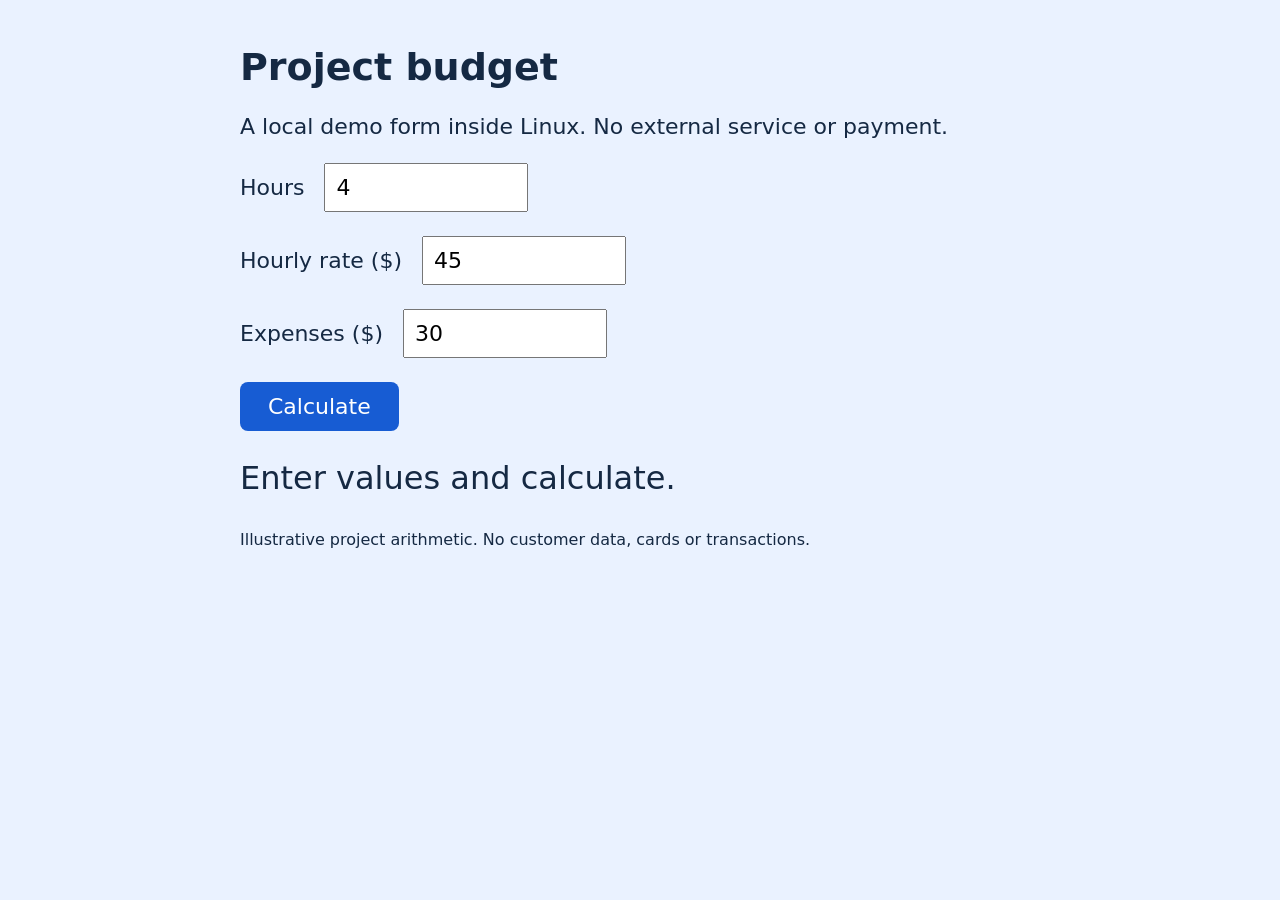
<file: examples/demo/project-budget.html>
<!doctype html>
<html lang="en"><meta charset="utf-8"><title>Project budget demo</title>
<style>body{font:22px system-ui,sans-serif;max-width:800px;margin:45px auto;background:#eaf2ff;color:#152943}h1{font-size:38px}label{display:block;margin:24px 0}input{font:inherit;width:180px;margin-left:20px;padding:10px}button{font:inherit;padding:12px 28px;background:#175cd3;color:white;border:0;border-radius:8px}output{display:block;font-size:32px;margin:28px 0}small{font-size:16px}</style>
<h1>Project budget</h1><p>A local demo form inside Linux. No external service or payment.</p>
<form id="estimate"><label>Hours<input id="hours" type="number" min="0" step="0.5" value="4"></label><label>Hourly rate ($)<input id="rate" type="number" min="0" value="45"></label><label>Expenses ($)<input id="expenses" type="number" min="0" value="30"></label><button>Calculate</button><output id="total" aria-live="polite">Enter values and calculate.</output></form>
<small>Illustrative project arithmetic. No customer data, cards or transactions.</small>
<script>document.getElementById('estimate').addEventListener('submit',event=>{event.preventDefault();const value=Number(document.getElementById('hours').value)*Number(document.getElementById('rate').value)+Number(document.getElementById('expenses').value);document.getElementById('total').textContent='Estimate: $'+value.toFixed(2);document.title='Budget verified '+value.toFixed(2);});</script></html>
</file>
